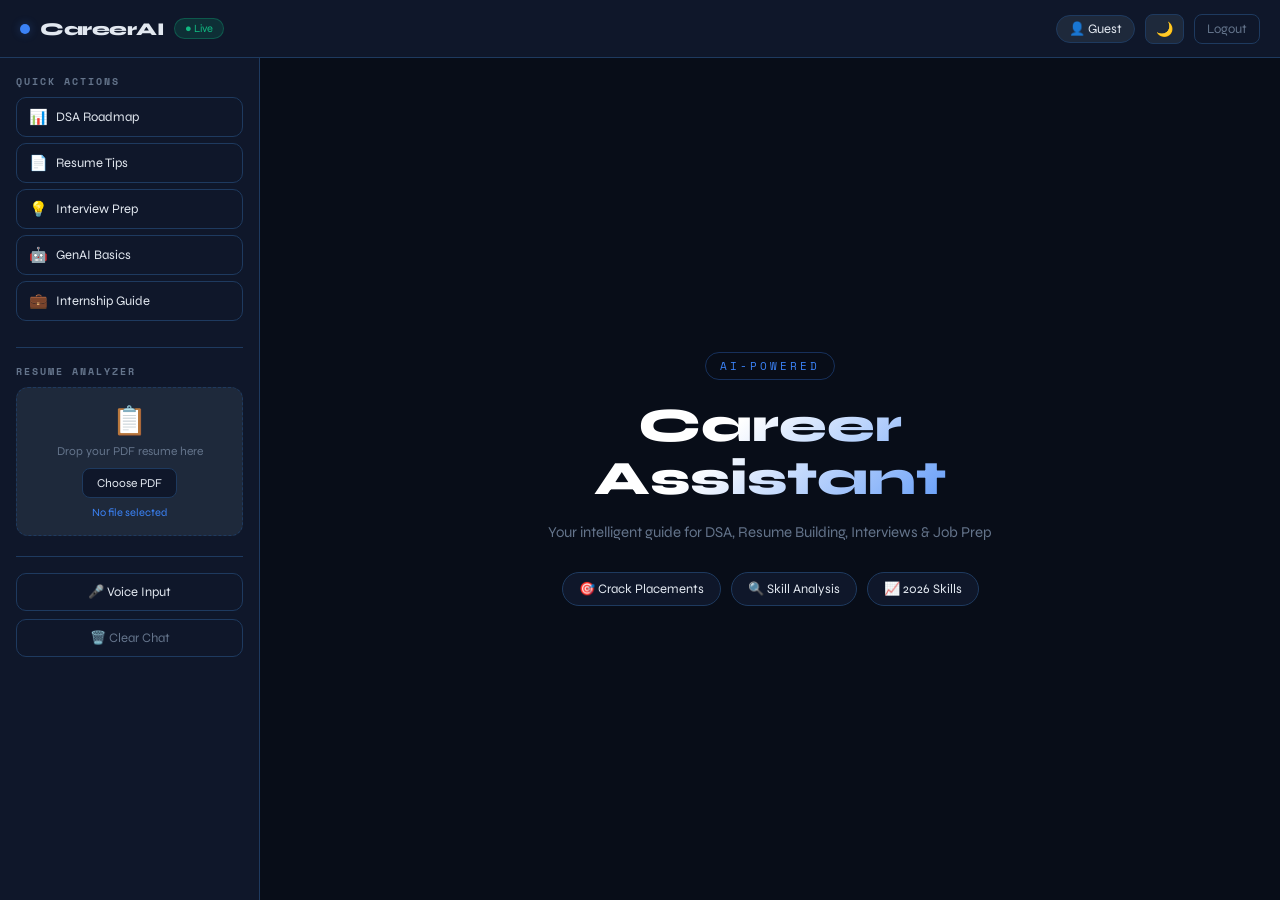
<file: templates/index.html>
<!DOCTYPE html>
<html lang="en">
<head>
    <meta charset="UTF-8">
    <meta name="viewport" content="width=device-width, initial-scale=1.0">
    <title>AI Career Assistant Pro</title>
    <link rel="preconnect" href="https://fonts.googleapis.com">
    <link href="https://fonts.googleapis.com/css2?family=Space+Mono:wght@400;700&family=Syne:wght@400;600;700;800&display=swap" rel="stylesheet">
    <link rel="stylesheet" href="/static/style.css">
</head>
<body>
 
<!-- TOP BAR -->
<div class="topbar">
    <div class="topbar-left">
        <span class="logo-dot"></span>
        <span class="logo-text">CareerAI</span>
        <span class="status-pill">● Live</span>
    </div>
    <div class="topbar-right">
        <span id="username-display" class="user-chip">👤 Guest</span>
        <button class="icon-btn" onclick="toggleTheme()" title="Toggle theme">🌙</button>
        <a href="/logout" class="logout-btn">Logout</a>
    </div>
</div>
 
<div class="app">
 
    <!-- SIDEBAR -->
    <div class="sidebar" id="sidebar">
        <div class="sidebar-section">
            <p class="sidebar-label">QUICK ACTIONS</p>
            <button class="quick-btn" onclick="quickMsg('Give me a step-by-step DSA roadmap for placements')">
                <span class="btn-icon">📊</span> DSA Roadmap
            </button>
            <button class="quick-btn" onclick="quickMsg('How to build a strong resume for software engineering internships in 2026?')">
                <span class="btn-icon">📄</span> Resume Tips
            </button>
            <button class="quick-btn" onclick="quickMsg('How to prepare for technical interviews at product-based companies?')">
                <span class="btn-icon">💡</span> Interview Prep
            </button>
            <button class="quick-btn" onclick="quickMsg('Explain GenAI and how to use it in projects for freshers')">
                <span class="btn-icon">🤖</span> GenAI Basics
            </button>
            <button class="quick-btn" onclick="quickMsg('How to get a software internship in 2026 with no experience?')">
                <span class="btn-icon">💼</span> Internship Guide
            </button>
        </div>
 
        <div class="sidebar-divider"></div>
 
        <div class="sidebar-section">
            <p class="sidebar-label">RESUME ANALYZER</p>
            <div class="upload-area" id="uploadArea">
                <div class="upload-icon">📋</div>
                <p class="upload-text">Drop your PDF resume here</p>
                <input type="file" id="resumeFile" accept=".pdf" onchange="handleFileSelect(this)">
                <button class="upload-btn" onclick="document.getElementById('resumeFile').click()">
                    Choose PDF
                </button>
                <p class="file-name" id="fileName">No file selected</p>
                <button class="analyze-btn" id="analyzeBtn" onclick="uploadResume()" style="display:none">
                    ⚡ Analyze Resume
                </button>
            </div>
        </div>
 
        <div class="sidebar-divider"></div>
 
        <div class="sidebar-section">
            <button class="voice-btn" onclick="startVoice()" id="voiceBtn">
                🎤 Voice Input
            </button>
            <button class="clear-btn" onclick="clearChat()">
                🗑️ Clear Chat
            </button>
        </div>
    </div>
 
    <!-- MAIN CHAT AREA -->
    <div class="main">
        <!-- Welcome Message -->
        <div id="welcomeScreen" class="welcome-screen">
            <div class="welcome-content">
                <div class="welcome-badge">AI-POWERED</div>
                <h1 class="welcome-title">Career Assistant</h1>
                <p class="welcome-sub">Your intelligent guide for DSA, Resume Building, Interviews & Job Prep</p>
                <div class="welcome-chips">
                    <span onclick="quickMsg('How to crack placements at top tech companies?')">🎯 Crack Placements</span>
                    <span onclick="quickMsg('Review my skills: Python, ML, Flask. What jobs suit me?')">🔍 Skill Analysis</span>
                    <span onclick="quickMsg('What are the top skills to learn in 2026 for software jobs?')">📈 2026 Skills</span>
                </div>
            </div>
        </div>
 
        <div id="chatbox"></div>
 
        <div id="resultBox"></div>
 
        <!-- Input Area -->
        <div class="inputbox">
            <div class="input-wrapper">
                <input
                    type="text"
                    id="userInput"
                    placeholder="Ask anything about your career..."
                    onkeydown="if(event.key==='Enter') sendMessage()"
                    autocomplete="off"
                >
                <button class="send-btn" onclick="sendMessage()">
                    <svg width="20" height="20" viewBox="0 0 24 24" fill="none" stroke="currentColor" stroke-width="2">
                        <line x1="22" y1="2" x2="11" y2="13"></line>
                        <polygon points="22 2 15 22 11 13 2 9 22 2"></polygon>
                    </svg>
                </button>
            </div>
            <p class="input-hint">Press Enter to send • 🎤 Voice supported</p>
        </div>
    </div>
</div>
 
<!-- Typing indicator template -->
<template id="typingTpl">
    <div class="bot typing-indicator" id="typingDot">
        <span></span><span></span><span></span>
    </div>
</template>
 
<script>
// =====================
// INIT
// =====================
window.onload = () => {
    const stored = localStorage.getItem("career_username");
    if (stored) {
        document.getElementById("username-display").textContent = "👤 " + stored;
    }
};
 
// =====================
// SEND MESSAGE
// =====================
async function sendMessage() {
    const input = document.getElementById("userInput");
    const message = input.value.trim();
    if (!message) return;
 
    // Hide welcome screen
    document.getElementById("welcomeScreen").style.display = "none";
 
    addMessage("user", message);
    input.value = "";
 
    showTyping();
 
    try {
        const res = await fetch("/chat", {
            method: "POST",
            headers: { "Content-Type": "application/json" },
            body: JSON.stringify({ message })
        });
        const data = await res.json();
        removeTyping();
        addMessage("bot", data.reply);
    } catch (err) {
        removeTyping();
        addMessage("bot", "⚠️ Server error. Please try again.");
    }
}
 
// =====================
// QUICK MESSAGES
// =====================
function quickMsg(text) {
    document.getElementById("welcomeScreen").style.display = "none";
    document.getElementById("userInput").value = text;
    sendMessage();
}
 
// =====================
// ADD MESSAGE
// =====================
function addMessage(type, text) {
    const box = document.getElementById("chatbox");
    const div = document.createElement("div");
    div.className = type;
 
    if (type === "bot") {
        // Convert markdown-like formatting
        div.innerHTML = formatText(text);
    } else {
        div.textContent = text;
    }
 
    box.appendChild(div);
    box.scrollTop = box.scrollHeight;
}
 
// =====================
// FORMAT BOT TEXT
// =====================
function formatText(text) {
    return text
        .replace(/\*\*(.*?)\*\*/g, '<strong>$1</strong>')
        .replace(/\*(.*?)\*/g, '<em>$1</em>')
        .replace(/`(.*?)`/g, '<code>$1</code>')
        .replace(/📌|🎯|✅|⚠️|💼|📈|✔️/g, '<br>$&')
        .replace(/\n/g, '<br>');
}
 
// =====================
// TYPING INDICATOR
// =====================
function showTyping() {
    const box = document.getElementById("chatbox");
    const tpl = document.getElementById("typingTpl").content.cloneNode(true);
    box.appendChild(tpl);
    box.scrollTop = box.scrollHeight;
}
 
function removeTyping() {
    const t = document.getElementById("typingDot");
    if (t) t.remove();
}
 
// =====================
// FILE SELECT
// =====================
function handleFileSelect(input) {
    const file = input.files[0];
    if (file) {
        document.getElementById("fileName").textContent = "📎 " + file.name;
        document.getElementById("analyzeBtn").style.display = "block";
    }
}
 
// =====================
// RESUME UPLOAD
// =====================
async function uploadResume() {
    const file = document.getElementById("resumeFile").files[0];
    if (!file) { alert("Please select a PDF file first"); return; }
 
    const resultBox = document.getElementById("resultBox");
    resultBox.innerHTML = `<div class="analyzing-msg">⚡ Analyzing your resume with AI...</div>`;
    resultBox.scrollIntoView({ behavior: "smooth" });
 
    const formData = new FormData();
    formData.append("file", file);
 
    try {
        const res = await fetch("/upload", { method: "POST", body: formData });
        const data = await res.json();
        resultBox.innerHTML = `
            <div class="result-card">
                <div class="result-header">
                    <span>📊 Resume Analysis Report</span>
                    <button onclick="document.getElementById('resultBox').innerHTML=''" class="close-result">✕</button>
                </div>
                <div class="result-body">${formatText(data.result)}</div>
            </div>`;
    } catch (err) {
        resultBox.innerHTML = `<div class="analyzing-msg">⚠️ Upload failed. Try again.</div>`;
    }
}
 
// =====================
// CLEAR CHAT
// =====================
async function clearChat() {
    document.getElementById("chatbox").innerHTML = "";
    document.getElementById("resultBox").innerHTML = "";
    document.getElementById("welcomeScreen").style.display = "flex";
    await fetch("/clear", { method: "POST" });
}
 
// =====================
// VOICE INPUT
// =====================
function startVoice() {
    const SR = window.SpeechRecognition || window.webkitSpeechRecognition;
    if (!SR) { alert("❌ Use Chrome for voice input."); return; }
 
    const btn = document.getElementById("voiceBtn");
    const recognition = new SR();
    recognition.lang = "en-US";
    recognition.continuous = false;
    recognition.interimResults = false;
 
    recognition.onstart = () => { btn.textContent = "🔴 Listening..."; btn.classList.add("recording"); };
    recognition.onresult = (e) => { document.getElementById("userInput").value = e.results[0][0].transcript; };
    recognition.onend = () => { btn.textContent = "🎤 Voice Input"; btn.classList.remove("recording"); };
    recognition.onerror = () => { btn.textContent = "🎤 Voice Input"; btn.classList.remove("recording"); };
 
    recognition.start();
}
 
// =====================
// THEME TOGGLE
// =====================
function toggleTheme() {
    document.body.classList.toggle("light");
    const btn = document.querySelector(".icon-btn");
    btn.textContent = document.body.classList.contains("light") ? "☀️" : "🌙";
}
</script>
</body>
</html>
</file>
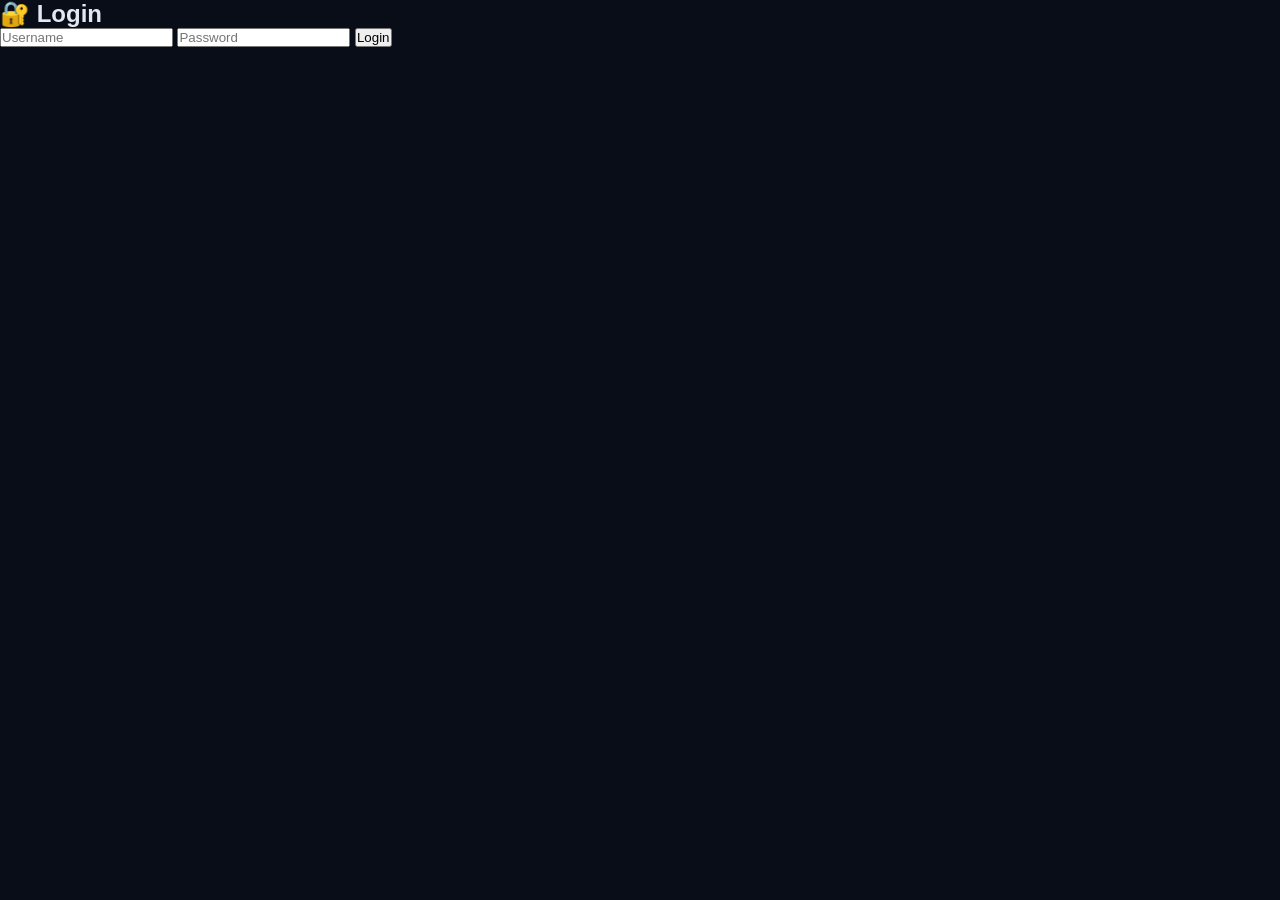
<file: templates/login.html>
<!DOCTYPE html>
<html>
<head>
    <title>Login - AI Career Assistant</title>
    <link rel="stylesheet" href="/static/style.css">
</head>

<body class="login-body">

<div class="login-box">
    <h2>🔐 Login</h2>

    <input id="username" placeholder="Username">
    <input id="password" type="password" placeholder="Password">

    <button onclick="login()">Login</button>

    <p id="msg"></p>
</div>

<script>
async function login(){
    const username = document.getElementById("username").value.trim();
    const password = document.getElementById("password").value;

    // FRONTEND VALIDATION
    if(!username){
        document.getElementById("msg").innerText = "⚠️ Username required";
        return;
    }

    let res = await fetch("/login", {
        method: "POST",
        headers: {"Content-Type": "application/json"},
        body: JSON.stringify({
            username: username,
            password: password
        })
    });

    let data = await res.json();

    // 🔴 IMPORTANT CHECK
    if(data.status === "success"){
        localStorage.setItem("career_username", username);
        window.location.href = "/";
    } else {
        document.getElementById("msg").innerText = data.message || "Login failed";
    }
}
</script>

</body>
</html>
</file>
<file: static/style.css>
/* ==============================
   RESET & BASE
============================== */
* {
    margin: 0;
    padding: 0;
    box-sizing: border-box;
}
 
:root {
    --bg: #080d18;
    --surface: #0f172a;
    --surface2: #1e293b;
    --border: #1e3a5f;
    --accent: #3b82f6;
    --accent-glow: rgba(59, 130, 246, 0.3);
    --text: #e2e8f0;
    --text-muted: #64748b;
    --user-bubble: #1d4ed8;
    --bot-bubble: #1e293b;
    --success: #10b981;
    --danger: #ef4444;
}
 
body {
    font-family: 'Syne', 'Space Mono', Arial, sans-serif;
    background: var(--bg);
    color: var(--text);
    height: 100vh;
    overflow: hidden;
}
 
/* Light theme */
body.light {
    --bg: #f0f4ff;
    --surface: #ffffff;
    --surface2: #e8edf8;
    --border: #c7d2e8;
    --text: #1e293b;
    --text-muted: #64748b;
    --bot-bubble: #e8edf8;
}
 
/* ==============================
   TOPBAR
============================== */
.topbar {
    display: flex;
    align-items: center;
    justify-content: space-between;
    padding: 0 20px;
    height: 58px;
    background: var(--surface);
    border-bottom: 1px solid var(--border);
    position: sticky;
    top: 0;
    z-index: 100;
}
 
.topbar-left {
    display: flex;
    align-items: center;
    gap: 10px;
}
 
.logo-dot {
    width: 10px;
    height: 10px;
    background: var(--accent);
    border-radius: 50%;
    box-shadow: 0 0 10px var(--accent-glow);
}
 
.logo-text {
    font-size: 18px;
    font-weight: 800;
    letter-spacing: -0.5px;
}
 
.status-pill {
    font-size: 11px;
    padding: 3px 10px;
    background: rgba(16, 185, 129, 0.15);
    color: var(--success);
    border-radius: 20px;
    border: 1px solid rgba(16, 185, 129, 0.3);
}
 
.topbar-right {
    display: flex;
    align-items: center;
    gap: 10px;
}
 
.user-chip {
    font-size: 13px;
    padding: 5px 12px;
    background: var(--surface2);
    border-radius: 20px;
    border: 1px solid var(--border);
}
 
.icon-btn {
    background: var(--surface2);
    border: 1px solid var(--border);
    color: var(--text);
    padding: 6px 10px;
    border-radius: 8px;
    cursor: pointer;
    font-size: 14px;
    transition: background 0.2s;
}
 
.icon-btn:hover { background: var(--border); }
 
.logout-btn {
    color: var(--text-muted);
    text-decoration: none;
    font-size: 13px;
    padding: 6px 12px;
    border: 1px solid var(--border);
    border-radius: 8px;
    transition: color 0.2s;
}
 
.logout-btn:hover { color: var(--danger); border-color: var(--danger); }
 
/* ==============================
   APP LAYOUT
============================== */
.app {
    display: flex;
    height: calc(100vh - 58px);
}
 
/* ==============================
   SIDEBAR
============================== */
.sidebar {
    width: 260px;
    background: var(--surface);
    border-right: 1px solid var(--border);
    padding: 16px;
    overflow-y: auto;
    display: flex;
    flex-direction: column;
    gap: 4px;
}
 
.sidebar::-webkit-scrollbar { width: 4px; }
.sidebar::-webkit-scrollbar-thumb { background: var(--border); border-radius: 4px; }
 
.sidebar-label {
    font-size: 10px;
    letter-spacing: 2px;
    color: var(--text-muted);
    font-weight: 700;
    margin-bottom: 8px;
    font-family: 'Space Mono', monospace;
}
 
.sidebar-section { margin-bottom: 4px; }
 
.sidebar-divider {
    height: 1px;
    background: var(--border);
    margin: 12px 0;
}
 
.quick-btn {
    width: 100%;
    padding: 10px 12px;
    background: transparent;
    border: 1px solid var(--border);
    color: var(--text);
    border-radius: 10px;
    cursor: pointer;
    font-size: 13px;
    font-family: 'Syne', sans-serif;
    text-align: left;
    display: flex;
    align-items: center;
    gap: 8px;
    margin-bottom: 6px;
    transition: all 0.2s;
}
 
.quick-btn:hover {
    background: var(--surface2);
    border-color: var(--accent);
    color: var(--accent);
    transform: translateX(3px);
}
 
.btn-icon { font-size: 15px; }
 
/* Upload area */
.upload-area {
    background: var(--surface2);
    border: 1px dashed var(--border);
    border-radius: 12px;
    padding: 16px;
    text-align: center;
}
 
.upload-area:hover { border-color: var(--accent); }
 
.upload-icon { font-size: 28px; margin-bottom: 6px; }
 
.upload-text {
    font-size: 12px;
    color: var(--text-muted);
    margin-bottom: 10px;
}
 
#resumeFile { display: none; }
 
.upload-btn {
    background: var(--surface);
    border: 1px solid var(--border);
    color: var(--text);
    padding: 7px 14px;
    border-radius: 8px;
    cursor: pointer;
    font-size: 12px;
    font-family: 'Syne', sans-serif;
    transition: all 0.2s;
}
 
.upload-btn:hover { border-color: var(--accent); color: var(--accent); }
 
.file-name {
    font-size: 11px;
    color: var(--accent);
    margin-top: 8px;
    word-break: break-all;
}
 
.analyze-btn {
    width: 100%;
    margin-top: 10px;
    padding: 9px;
    background: linear-gradient(135deg, #1d4ed8, #3b82f6);
    border: none;
    border-radius: 8px;
    color: white;
    font-size: 13px;
    font-weight: 700;
    font-family: 'Syne', sans-serif;
    cursor: pointer;
    transition: transform 0.2s, box-shadow 0.2s;
}
 
.analyze-btn:hover {
    transform: translateY(-1px);
    box-shadow: 0 4px 15px var(--accent-glow);
}
 
.voice-btn {
    width: 100%;
    padding: 10px;
    background: transparent;
    border: 1px solid var(--border);
    color: var(--text);
    border-radius: 10px;
    cursor: pointer;
    font-size: 13px;
    font-family: 'Syne', sans-serif;
    margin-bottom: 8px;
    transition: all 0.2s;
}
 
.voice-btn:hover { border-color: #ef4444; color: #ef4444; }
.voice-btn.recording { border-color: #ef4444; color: #ef4444; background: rgba(239,68,68,0.1); }
 
.clear-btn {
    width: 100%;
    padding: 10px;
    background: transparent;
    border: 1px solid var(--border);
    color: var(--text-muted);
    border-radius: 10px;
    cursor: pointer;
    font-size: 13px;
    font-family: 'Syne', sans-serif;
    transition: all 0.2s;
}
 
.clear-btn:hover { border-color: var(--danger); color: var(--danger); }
 
/* ==============================
   MAIN CHAT AREA
============================== */
.main {
    flex: 1;
    display: flex;
    flex-direction: column;
    overflow: hidden;
    position: relative;
}
 
/* Welcome Screen */
.welcome-screen {
    position: absolute;
    inset: 0;
    display: flex;
    align-items: center;
    justify-content: center;
    padding: 30px;
    z-index: 5;
    background: var(--bg);
}
 
.welcome-content { text-align: center; max-width: 500px; }
 
.welcome-badge {
    display: inline-block;
    font-size: 11px;
    letter-spacing: 3px;
    color: var(--accent);
    border: 1px solid rgba(59,130,246,0.3);
    padding: 5px 14px;
    border-radius: 20px;
    margin-bottom: 20px;
    font-family: 'Space Mono', monospace;
}
 
.welcome-title {
    font-size: 48px;
    font-weight: 800;
    line-height: 1.1;
    margin-bottom: 14px;
    background: linear-gradient(135deg, #fff 40%, #3b82f6);
    -webkit-background-clip: text;
    -webkit-text-fill-color: transparent;
}
 
body.light .welcome-title {
    background: linear-gradient(135deg, #1e293b 40%, #3b82f6);
    -webkit-background-clip: text;
}
 
.welcome-sub {
    color: var(--text-muted);
    font-size: 15px;
    line-height: 1.6;
    margin-bottom: 28px;
}
 
.welcome-chips {
    display: flex;
    gap: 10px;
    justify-content: center;
    flex-wrap: wrap;
}
 
.welcome-chips span {
    padding: 8px 16px;
    background: var(--surface);
    border: 1px solid var(--border);
    border-radius: 20px;
    font-size: 13px;
    cursor: pointer;
    transition: all 0.2s;
}
 
.welcome-chips span:hover {
    border-color: var(--accent);
    color: var(--accent);
    transform: translateY(-2px);
}
 
/* Chat box */
#chatbox {
    flex: 1;
    overflow-y: auto;
    padding: 20px 30px;
    display: flex;
    flex-direction: column;
    gap: 12px;
}
 
#chatbox::-webkit-scrollbar { width: 4px; }
#chatbox::-webkit-scrollbar-thumb { background: var(--border); border-radius: 4px; }
 
.user, .bot {
    padding: 13px 16px;
    border-radius: 14px;
    font-size: 14px;
    line-height: 1.7;
    max-width: 72%;
    animation: popIn 0.25s ease;
}
 
@keyframes popIn {
    from { opacity: 0; transform: scale(0.95) translateY(5px); }
    to { opacity: 1; transform: scale(1) translateY(0); }
}
 
.user {
    background: linear-gradient(135deg, #1d4ed8, #3b82f6);
    color: white;
    margin-left: auto;
    border-bottom-right-radius: 4px;
}
 
.bot {
    background: var(--bot-bubble);
    border: 1px solid var(--border);
    color: var(--text);
    border-bottom-left-radius: 4px;
}
 
.bot code {
    background: var(--surface);
    padding: 2px 6px;
    border-radius: 4px;
    font-family: 'Space Mono', monospace;
    font-size: 13px;
    color: var(--accent);
}
 
/* Typing indicator */
.typing-indicator {
    display: flex;
    align-items: center;
    gap: 5px;
    padding: 14px 18px;
    width: fit-content;
}
 
.typing-indicator span {
    width: 7px;
    height: 7px;
    background: var(--text-muted);
    border-radius: 50%;
    animation: bounce 1.2s infinite;
}
 
.typing-indicator span:nth-child(2) { animation-delay: 0.2s; }
.typing-indicator span:nth-child(3) { animation-delay: 0.4s; }
 
@keyframes bounce {
    0%, 80%, 100% { transform: scale(0.8); opacity: 0.5; }
    40% { transform: scale(1.2); opacity: 1; }
}
 
/* Result box */
#resultBox {
    padding: 0 30px 10px;
}
 
.analyzing-msg {
    padding: 14px 18px;
    background: var(--surface2);
    border-radius: 10px;
    color: var(--accent);
    font-size: 14px;
    border: 1px solid var(--border);
}
 
.result-card {
    background: var(--surface);
    border: 1px solid var(--border);
    border-radius: 14px;
    overflow: hidden;
}
 
.result-header {
    display: flex;
    justify-content: space-between;
    align-items: center;
    padding: 12px 18px;
    background: var(--surface2);
    border-bottom: 1px solid var(--border);
    font-size: 14px;
    font-weight: 700;
}
 
.close-result {
    background: none;
    border: none;
    color: var(--text-muted);
    cursor: pointer;
    font-size: 16px;
}
 
.close-result:hover { color: var(--danger); }
 
.result-body {
    padding: 18px;
    font-size: 13px;
    line-height: 1.8;
    max-height: 280px;
    overflow-y: auto;
    white-space: pre-wrap;
}
 
/* ==============================
   INPUT BOX
============================== */
.inputbox {
    padding: 14px 30px 18px;
    background: var(--bg);
    border-top: 1px solid var(--border);
}
 
.input-wrapper {
    display: flex;
    align-items: center;
    background: var(--surface);
    border: 1px solid var(--border);
    border-radius: 14px;
    overflow: hidden;
    transition: border-color 0.2s;
}
 
.input-wrapper:focus-within {
    border-color: var(--accent);
    box-shadow: 0 0 0 3px var(--accent-glow);
}
 
.input-wrapper input {
    flex: 1;
    padding: 14px 18px;
    background: transparent;
    border: none;
    color: var(--text);
    font-size: 14px;
    font-family: 'Syne', sans-serif;
    outline: none;
}
 
.input-wrapper input::placeholder { color: var(--text-muted); }
 
.send-btn {
    padding: 10px 16px;
    background: linear-gradient(135deg, #1d4ed8, #3b82f6);
    border: none;
    color: white;
    cursor: pointer;
    margin: 6px;
    border-radius: 10px;
    display: flex;
    align-items: center;
    justify-content: center;
    transition: transform 0.2s, box-shadow 0.2s;
}
 
.send-btn:hover {
    transform: scale(1.05);
    box-shadow: 0 4px 15px var(--accent-glow);
}
 
.input-hint {
    font-size: 11px;
    color: var(--text-muted);
    margin-top: 6px;
    text-align: center;
    font-family: 'Space Mono', monospace;
}
</file>
